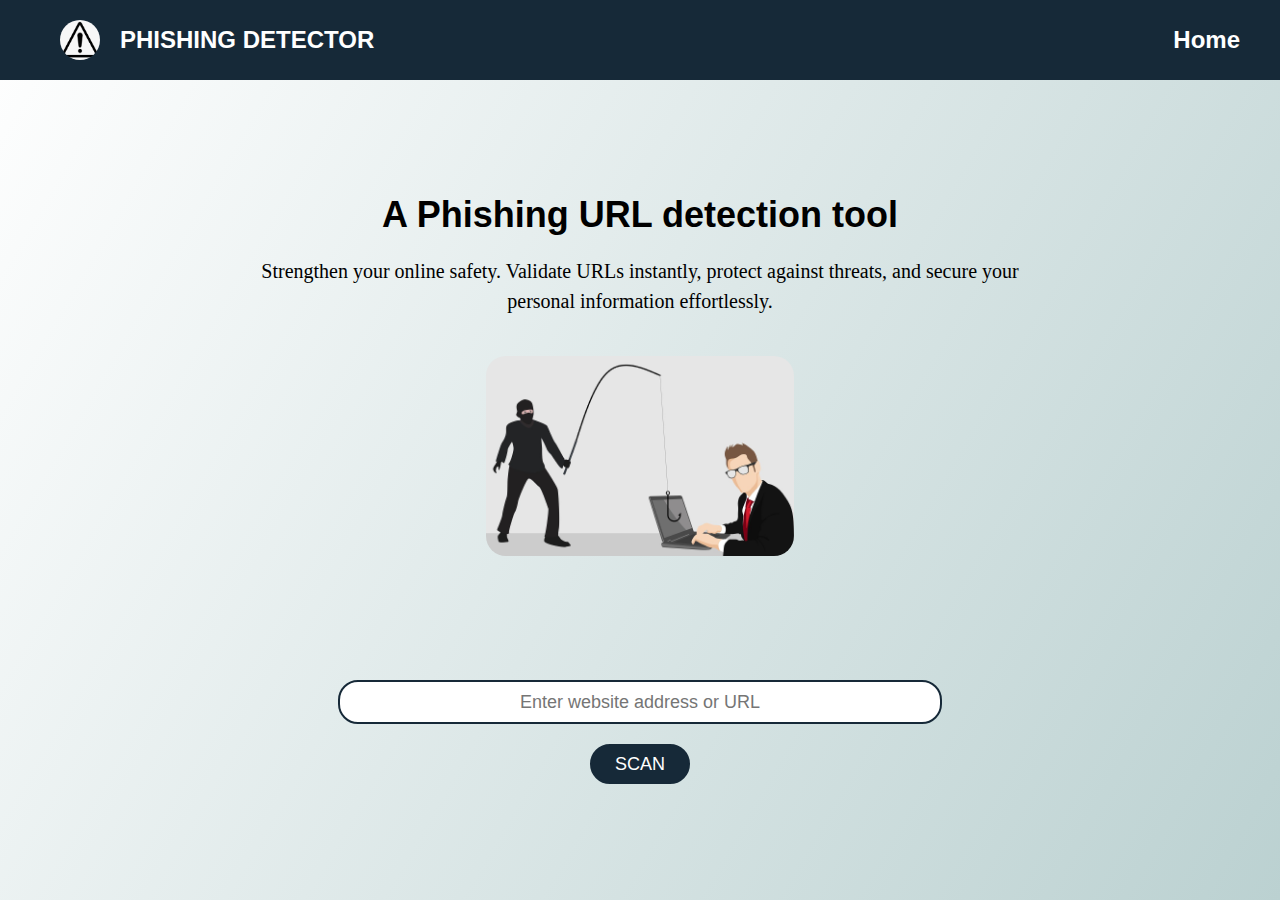
<file: Demo/webapp/templates/index.html>
<!DOCTYPE html>
<html lang="en">

<head>
  <meta charset="UTF-8" />
  <meta http-equiv="X-UA-Compatible" content="IE=edge" />
  <meta name="viewport" content="width=device-width, initial-scale=1.0" />
  <link href="../static/scripts/style2.css" rel="stylesheet" />
  <title>Phishing Detection</title>
  <script>
    function validateURL() {
      var input = document.getElementById("urlInput").value;
      var urlPattern = /^(?:(?:https?|ftp):\/\/)?(?:[\w-]+\.)+[a-z]{2,6}(?:\/[\w-.\/?%&=]*)?$/i;
      var validationMessage = document.getElementById("validationMessage");

      if (!urlPattern.test(input)) {
        validationMessage.innerText = "Please enter a valid URL!";
        return false;
      }
      validationMessage.innerText = "Scanning the URL";
      return true;
    }
  </script>
</head>

<body>
  <div class="navbar">
    <div class="brand">
      <img src="..\static\images\images.png" alt="Phishinator Logo" class="logo-img" />
      <a href="#" class="brand-name">PHISHING DETECTOR</a>
    </div>
    <div>
      <ul>
        <li><a href="http://127.0.0.1:8000/dashboard/">Home</a></li>
        </li>
      </ul>
    </div>
  </div>

  <div class="container">
    <h1>A Phishing URL detection tool</h1>
    <p class="section2">
      Strengthen your online safety. 
      Validate URLs instantly, protect against threats, and secure your personal information effortlessly.
    </p>
    <div class="img">
      <img src="../static/images/phishing.jpg"/>
    </div>
  </div>

  <div class="container">
    <div class="input">
      <form method="POST" action="/" onsubmit="return validateURL()">
        <input class="form-control" type="text" placeholder="Enter website address or URL" name="url" id = "urlInput" />
        <div class="form-group">
          <button type="submit">SCAN</button>
        </div>
        <br>
        <br>
        <span id="validationMessage" class="error-message"></span>
      </form>
    </div>
  </div>
</body>

</html>
</file>
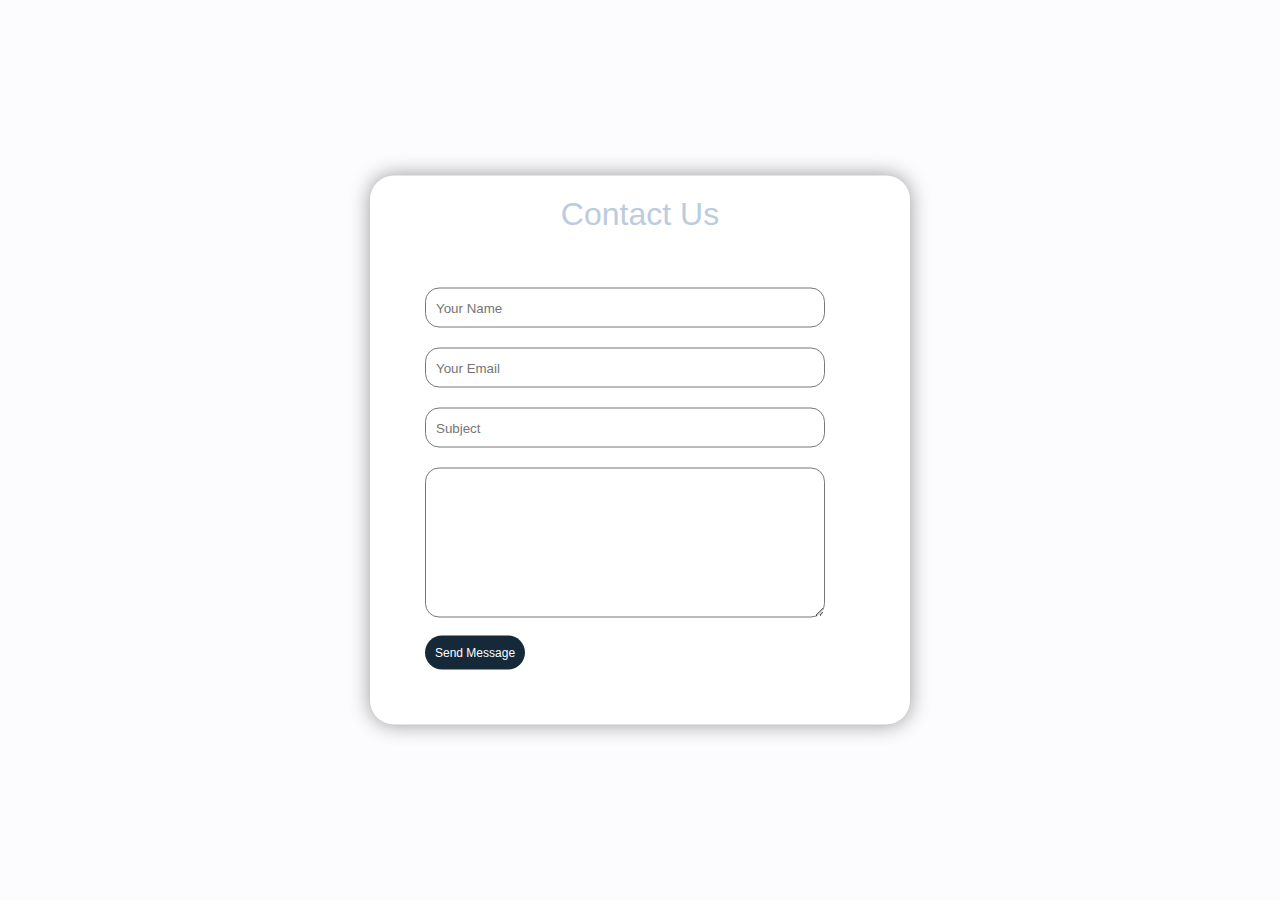
<file: templates/contact.html>
<html>
    <head>
        <title>
            Contact Form
        </title>
        <link rel="stylesheet" href="/static/contact.css">
    </head>
    <body>
        <div class="contact-box">
            <h1>Contact Us</h1>
            <form>
                
                <input type="text" class="input-field" placeholder="Your Name">
                <input type="email" class="input-field" placeholder="Your Email">
                <input type="text" class="input-field" placeholder="Subject">
                <textarea type="text" class="input-field textarea-field" placeholder="Your message">
                </textarea>
                <button type="button" class="btn">Send Message</button>
                </form>
        </div>
    </body>
</html>
</file>
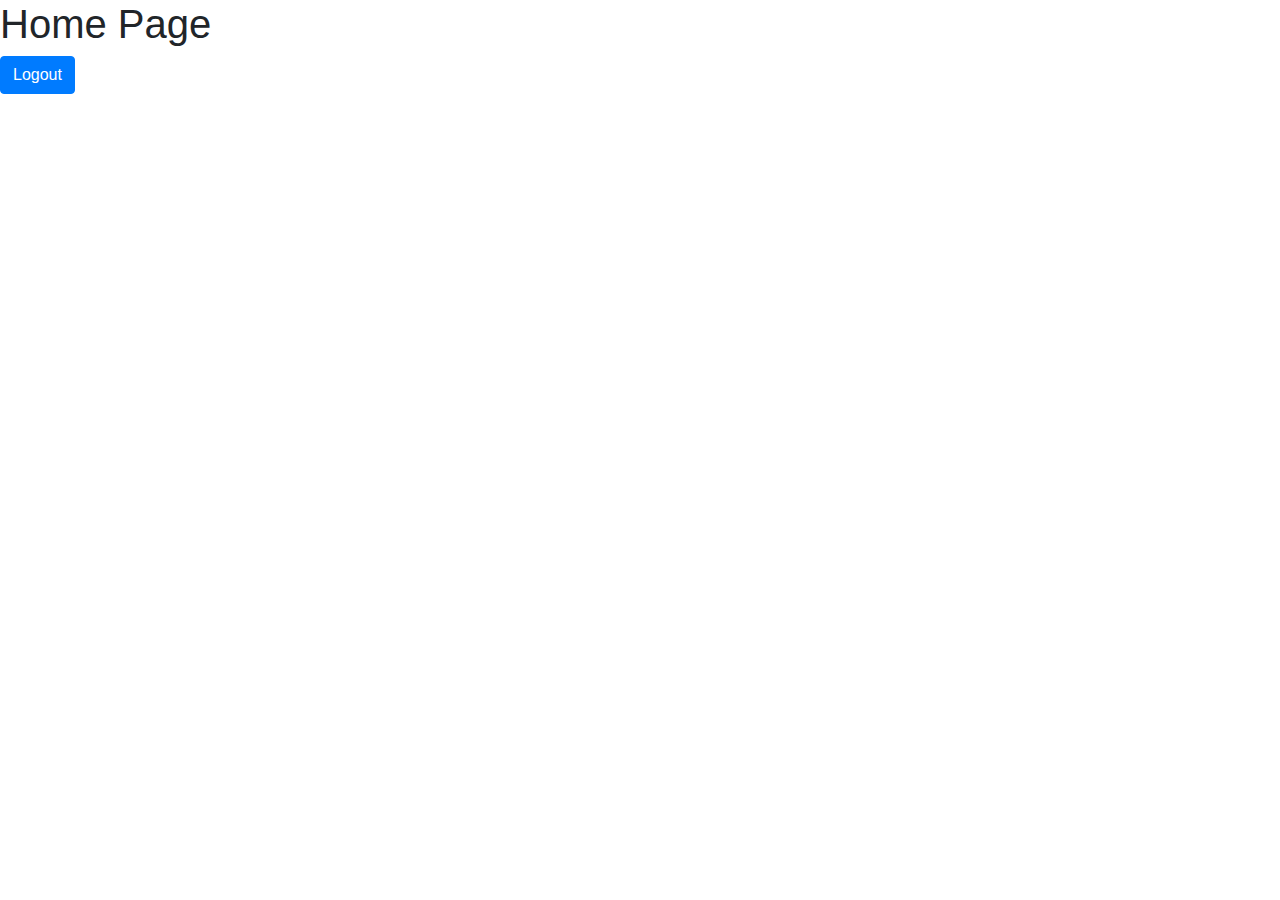
<file: templates/home.html>
<!doctype html>
<html lang="en">
  <head>
    <!-- Required meta tags -->
    <meta charset="utf-8">
    <meta name="viewport" content="width=device-width, initial-scale=1, shrink-to-fit=no">

    <!-- Bootstrap CSS -->
    <link rel="stylesheet" href="https://cdn.jsdelivr.net/npm/bootstrap@4.3.1/dist/css/bootstrap.min.css" integrity="sha384-ggOyR0iXCbMQv3Xipma34MD+dH/1fQ784/j6cY/iJTQUOhcWr7x9JvoRxT2MZw1T" crossorigin="anonymous">

    <title>Home Page</title>
  </head>
  <body>
    <h1>Home Page</h1>
    <a href="{% url 'logout' %}" class="btn btn-primary">Logout</a>

    <!-- Optional JavaScript -->
    <!-- jQuery first, then Popper.js, then Bootstrap JS -->
    <script src="https://code.jquery.com/jquery-3.3.1.slim.min.js" integrity="sha384-q8i/X+965DzO0rT7abK41JStQIAqVgRVzpbzo5smXKp4YfRvH+8abtTE1Pi6jizo" crossorigin="anonymous"></script>
    <script src="https://cdn.jsdelivr.net/npm/popper.js@1.14.7/dist/umd/popper.min.js" integrity="sha384-UO2eT0CpHqdSJQ6hJty5KVphtPhzWj9WO1clHTMGa3JDZwrnQq4sF86dIHNDz0W1" crossorigin="anonymous"></script>
    <script src="https://cdn.jsdelivr.net/npm/bootstrap@4.3.1/dist/js/bootstrap.min.js" integrity="sha384-JjSmVgyd0p3pXB1rRibZUAYoIIy6OrQ6VrjIEaFf/nJGzIxFDsf4x0xIM+B07jRM" crossorigin="anonymous"></script>
  </body>
</html>
</file>
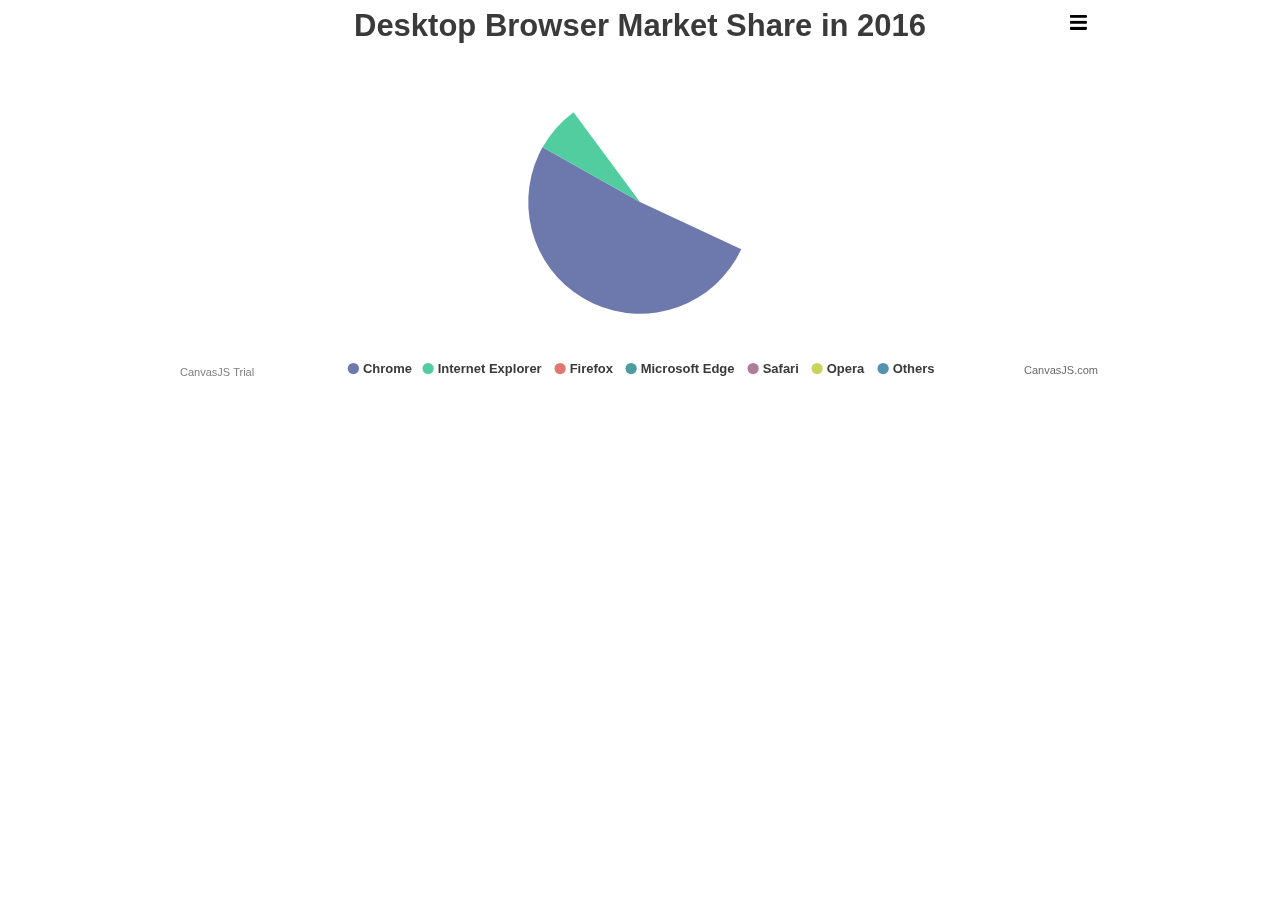
<file: static/canvasjs-3.7.5/examples/01-overview/animated-chart.html>
<!DOCTYPE HTML>
<html>
<head>
<meta charset="UTF-8">
<script>
window.onload = function() {

var chart = new CanvasJS.Chart("chartContainer", {
	theme: "light2", // "light1", "light2", "dark1", "dark2"
	exportEnabled: true,
	animationEnabled: true,
	title: {
		text: "Desktop Browser Market Share in 2016"
	},
	data: [{
		type: "pie",
		startAngle: 25,
		toolTipContent: "<b>{label}</b>: {y}%",
		showInLegend: "true",
		legendText: "{label}",
		indexLabelFontSize: 16,
		indexLabel: "{label} - {y}%",
		dataPoints: [
			{ y: 51.08, label: "Chrome" },
			{ y: 27.34, label: "Internet Explorer" },
			{ y: 10.62, label: "Firefox" },
			{ y: 5.02, label: "Microsoft Edge" },
			{ y: 4.07, label: "Safari" },
			{ y: 1.22, label: "Opera" },
			{ y: 0.44, label: "Others" }
		]
	}]
});
chart.render();

}
</script>
</head>
<body>
<div id="chartContainer" style="height: 370px; max-width: 920px; margin: 0px auto;"></div>
<script src="../../canvasjs.min.js"></script>
</body>
</html>
</file>
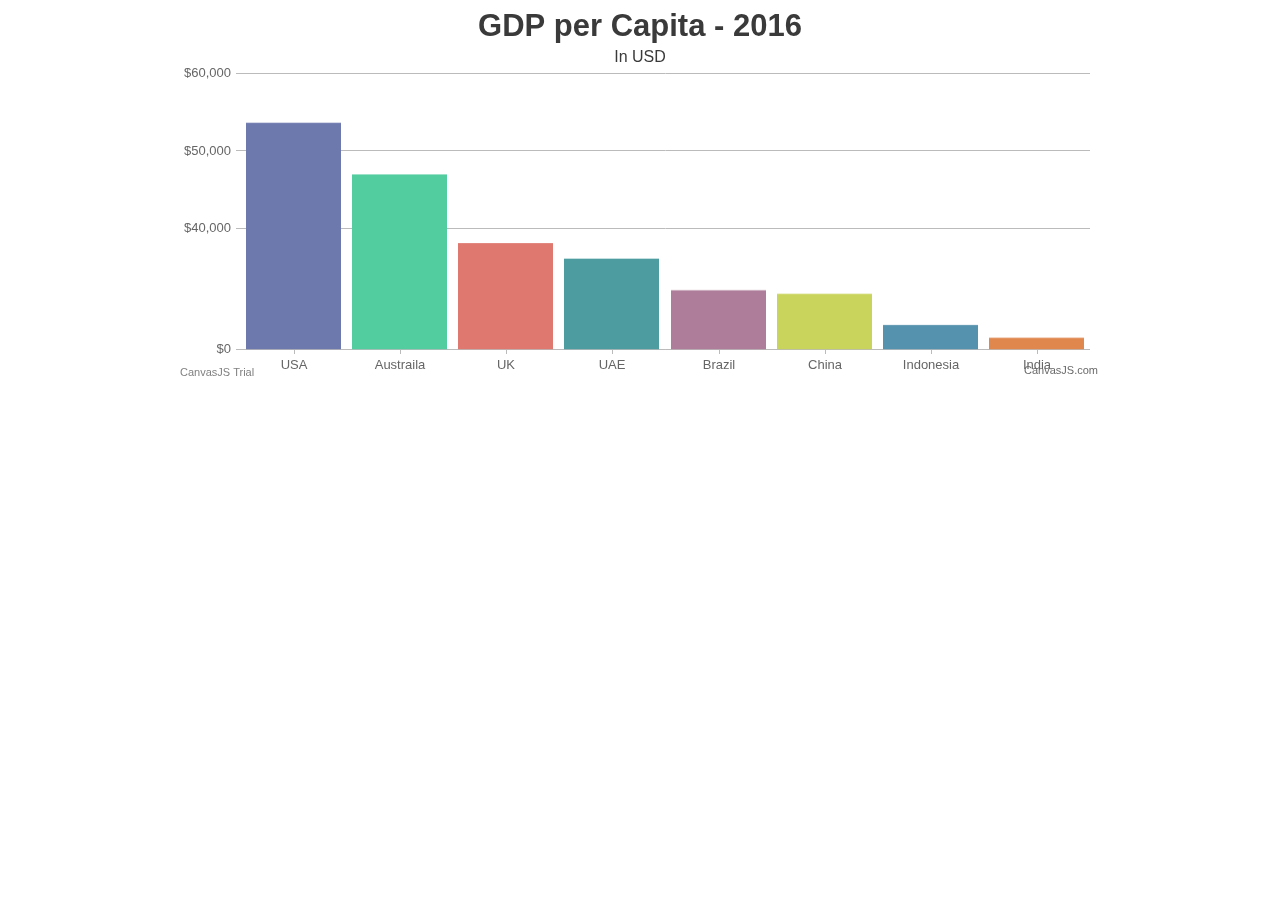
<file: static/canvasjs-3.7.5/examples/01-overview/chart-with-axis-scale-breaks.html>
<!DOCTYPE HTML>
<html>
<head>
<meta charset="UTF-8">
<script>
window.onload = function () {

var chart = new CanvasJS.Chart("chartContainer", {
	animationEnabled: true,
	theme: "light2", // "light1", "light2", "dark1", "dark2"
	title: {
		text: "GDP per Capita - 2016"
	},
	subtitles: [{
		text: "In USD",
		fontSize: 16
	}],
	axisY: {
		prefix: "$",
		scaleBreaks: {
			customBreaks: [{
				startValue: 10000,
				endValue: 35000
			}]
		}
	},
	data: [{
		type: "column",
		yValueFormatString: "$#,##0.00",
		dataPoints: [
			{ label: "USA", y: 57466.787 },
			{ label: "Austraila", y: 49927.82 },
			{ label: "UK", y: 39899.388 },
			{ label: "UAE", y: 37622.207 },
			{ label: "Brazil", y: 8649.948 },
			{ label: "China", y: 8123.181 },
			{ label: "Indonesia", y: 3570.295 },
			{ label: "India", y: 1709.387 }	
		]
	}]
});
chart.render();

}
</script>
</head>
<body>
<div id="chartContainer" style="height: 370px; max-width: 920px; margin: 0px auto;"></div>
<script src="../../canvasjs.min.js"></script>
</body>
</html>
</file>
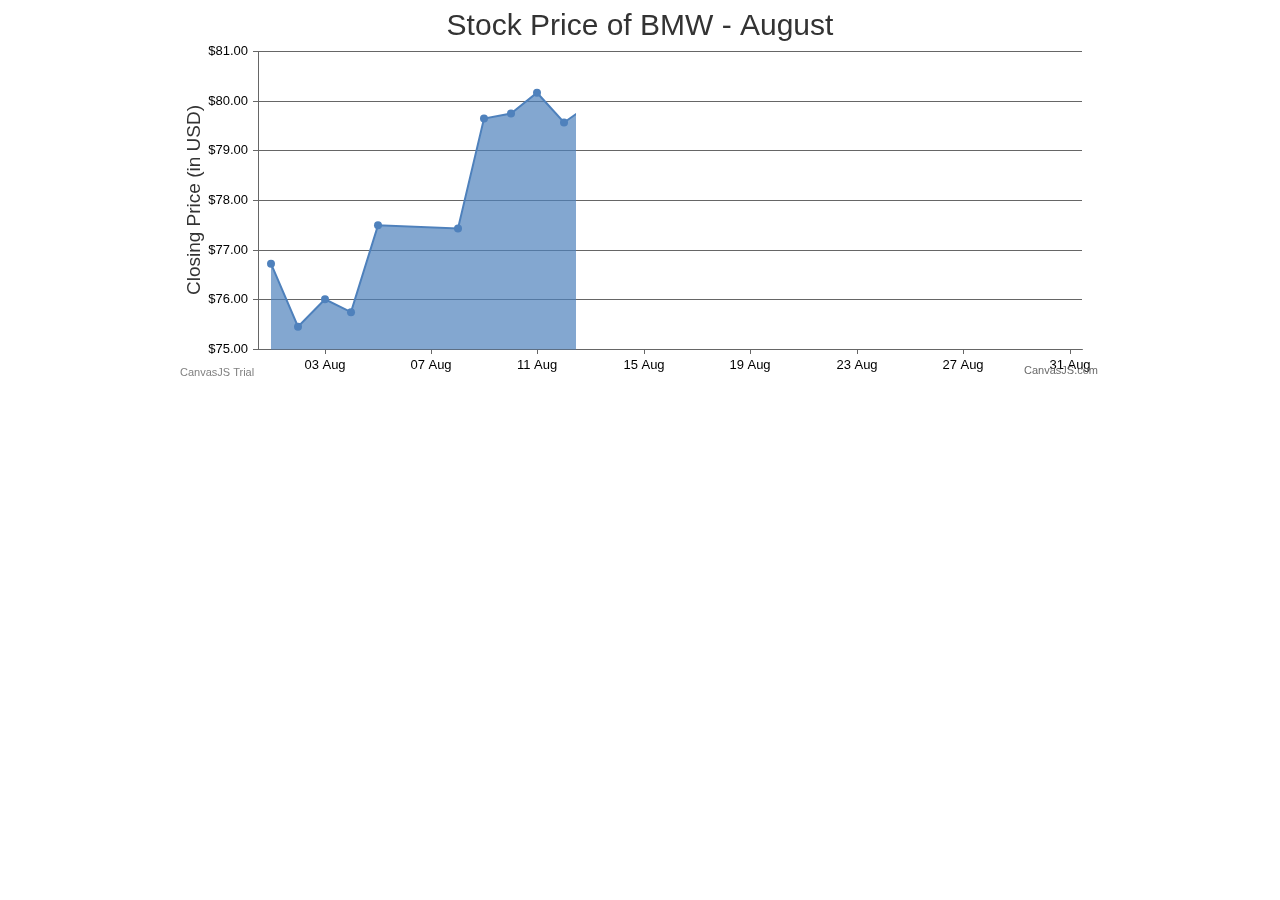
<file: static/canvasjs-3.7.5/examples/01-overview/chart-with-crosshair.html>
<!DOCTYPE HTML>
<html>
<head>  
<meta charset="UTF-8">
<script>
window.onload = function () {

var chart = new CanvasJS.Chart("chartContainer", {
	animationEnabled: true,
	title:{
		text: "Stock Price of BMW - August"
	},
	axisX:{
		valueFormatString: "DD MMM",
		crosshair: {
			enabled: true,
			snapToDataPoint: true
		}
	},
	axisY: {
		title: "Closing Price (in USD)",
		includeZero: false,
		valueFormatString: "$##0.00",
		crosshair: {
			enabled: true,
			snapToDataPoint: true,
			labelFormatter: function(e) {
				return "$" + CanvasJS.formatNumber(e.value, "##0.00");
			}
		}
	},
	data: [{
		type: "area",
		xValueFormatString: "DD MMM",
		yValueFormatString: "$##0.00",
		dataPoints: [
			{ x: new Date(2016, 07, 01), y: 76.727997 },
			{ x: new Date(2016, 07, 02), y: 75.459999 },
			{ x: new Date(2016, 07, 03), y: 76.011002 },
			{ x: new Date(2016, 07, 04), y: 75.751999 },
			{ x: new Date(2016, 07, 05), y: 77.500000 },
			{ x: new Date(2016, 07, 08), y: 77.436996 },
			{ x: new Date(2016, 07, 09), y: 79.650002 },
			{ x: new Date(2016, 07, 10), y: 79.750999 },
			{ x: new Date(2016, 07, 11), y: 80.169998 },
			{ x: new Date(2016, 07, 12), y: 79.570000 },
			{ x: new Date(2016, 07, 15), y: 80.699997 },
			{ x: new Date(2016, 07, 16), y: 79.686996 },
			{ x: new Date(2016, 07, 17), y: 78.996002 },
			{ x: new Date(2016, 07, 18), y: 78.899002 },
			{ x: new Date(2016, 07, 19), y: 77.127998 },
			{ x: new Date(2016, 07, 22), y: 76.759003 },
			{ x: new Date(2016, 07, 23), y: 77.480003 },
			{ x: new Date(2016, 07, 24), y: 77.623001 },
			{ x: new Date(2016, 07, 25), y: 76.408997 },
			{ x: new Date(2016, 07, 26), y: 76.041000 },
			{ x: new Date(2016, 07, 29), y: 76.778999 },
			{ x: new Date(2016, 07, 30), y: 78.654999 },
			{ x: new Date(2016, 07, 31), y: 77.667000 }
		]
	}]
});
chart.render();

}
</script>
</head>
<body>
<div id="chartContainer" style="height: 370px; max-width: 920px; margin: 0px auto;"></div>
<script src="../../canvasjs.min.js"></script>
</body>
</html>
</file>
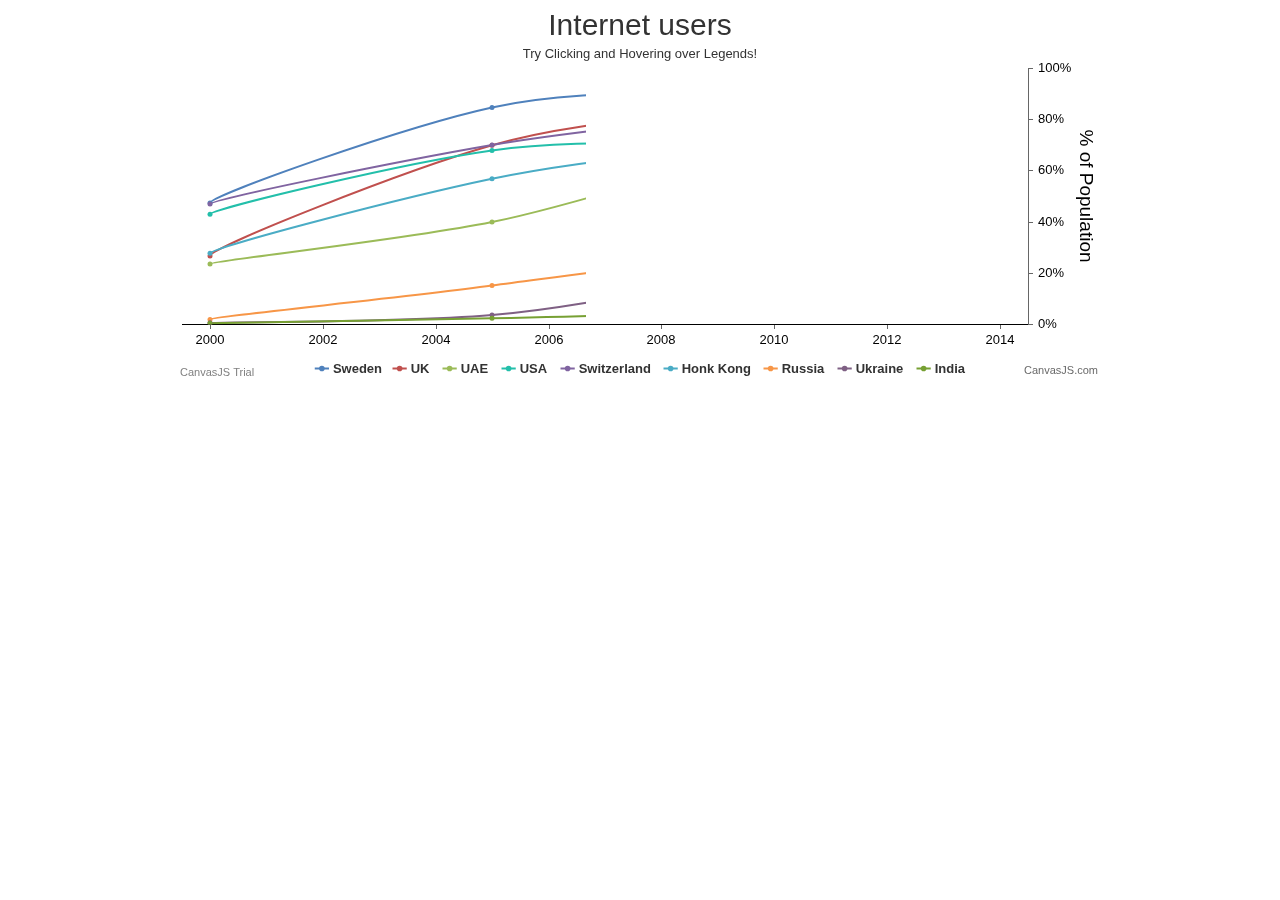
<file: static/canvasjs-3.7.5/examples/01-overview/chart-with-custom-legend-chart.html>
<!DOCTYPE HTML>
<html>
<head>
<meta charset="UTF-8">
<script>
window.onload = function () {
	
var chart = new CanvasJS.Chart("chartContainer", {
	//theme: "light2", // "light1", "light2", "dark1", "dark2"
	animationEnabled: true,
	title:{
		text: "Internet users"  
	},
	subtitles: [{
		text: "Try Clicking and Hovering over Legends!"
	}],
	axisX: {
		lineColor: "black",
		labelFontColor: "black"
	},
	axisY2: {
      	gridThickness: 0,
		title: "% of Population",
		suffix: "%",
		titleFontColor: "black",
		labelFontColor: "black"
	},
	legend: {
		cursor: "pointer",
		itemmouseover: function(e) {
			e.dataSeries.lineThickness = e.chart.data[e.dataSeriesIndex].lineThickness * 2;
			e.dataSeries.markerSize = e.chart.data[e.dataSeriesIndex].markerSize + 2;
			e.chart.render();
		},
		itemmouseout: function(e) {
			e.dataSeries.lineThickness = e.chart.data[e.dataSeriesIndex].lineThickness / 2;
			e.dataSeries.markerSize = e.chart.data[e.dataSeriesIndex].markerSize - 2;
			e.chart.render();
		},
		itemclick: function (e) {
			if (typeof (e.dataSeries.visible) === "undefined" || e.dataSeries.visible) {
				e.dataSeries.visible = false;
			} else {
				e.dataSeries.visible = true;
			}
			e.chart.render();
		}
	},
	toolTip: {
		shared: true
	},
	data: [{
		type: "spline",
		name: "Sweden",
		markerSize: 5,
      	axisYType: "secondary",
		xValueFormatString: "YYYY",
		yValueFormatString: "#,##0.0'%'",
		showInLegend: true,
		dataPoints: [
			{ x: new Date(2000, 00), y: 47.5 },
			{ x: new Date(2005, 00), y: 84.8 },
			{ x: new Date(2009, 00), y: 91 },
			{ x: new Date(2010, 00), y: 90 },
			{ x: new Date(2011, 00), y: 92.8 },
			{ x: new Date(2012, 00), y: 93.2 },
			{ x: new Date(2013, 00), y: 94.8 },
			{ x: new Date(2014, 00), y: 92.5 }
		]
	},
	{
		type: "spline",
		name: "UK",
		markerSize: 5,
		axisYType: "secondary",
		xValueFormatString: "YYYY",
		yValueFormatString: "#,##0.0'%'",
		showInLegend: true,
		dataPoints: [
			{ x: new Date(2000, 00), y: 26.8 },
			{ x: new Date(2005, 00), y: 70 },
			{ x: new Date(2009, 00), y: 83.6 },
			{ x: new Date(2010, 00), y: 85 },
			{ x: new Date(2011, 00), y: 85.4 },
			{ x: new Date(2012, 00), y: 87.5 },
			{ x: new Date(2013, 00), y: 89.8 },
			{ x: new Date(2014, 00), y: 91.6 }
		]
	},
	{
		type: "spline",
		name: "UAE",
		markerSize: 5,
		axisYType: "secondary",
		xValueFormatString: "YYYY",
		yValueFormatString: "#,##0.0'%'",
		showInLegend: true,
		dataPoints: [
			{ x: new Date(2000, 00), y: 23.6 },
			{ x: new Date(2005, 00), y: 40 },
			{ x: new Date(2009, 00), y: 64 },
			{ x: new Date(2010, 00), y: 68 },
			{ x: new Date(2011, 00), y: 78 },
			{ x: new Date(2012, 00), y: 85 },
			{ x: new Date(2013, 00), y: 86 },
			{ x: new Date(2014, 00), y: 90.4 }
		]
	},
	{
		type: "spline",
		showInLegend: true,
		name: "USA",
		markerSize: 5,
		axisYType: "secondary",
		yValueFormatString: "#,##0.0'%'",
		xValueFormatString: "YYYY",
		dataPoints: [
			{ x: new Date(2000, 00), y: 43.1 },
			{ x: new Date(2005, 00), y: 68 },
			{ x: new Date(2009, 00), y: 71 },
			{ x: new Date(2010, 00), y: 71.7 },
			{ x: new Date(2011, 00), y: 69.7 },
			{ x: new Date(2012, 00), y: 79.3 },
			{ x: new Date(2013, 00), y: 84.2 },
			{ x: new Date(2014, 00), y: 87 }
		]
	},
	{
		type: "spline",
		name: "Switzerland",
		markerSize: 5,
		axisYType: "secondary",
		xValueFormatString: "YYYY",
		yValueFormatString: "#,##0.0'%'",
		showInLegend: true,
		dataPoints: [
			{ x: new Date(2000, 00), y: 47.1 },
			{ x: new Date(2005, 00), y: 70.1 },
			{ x: new Date(2009, 00), y: 81.3 },
			{ x: new Date(2010, 00), y: 83.9 },
			{ x: new Date(2011, 00), y: 85.2 },
			{ x: new Date(2012, 00), y: 85.2 },
			{ x: new Date(2013, 00), y: 86.7 },
			{ x: new Date(2014, 00), y: 87 }
		]
	},
	{
		type: "spline",
		name: "Honk Kong",
		markerSize: 5,
		axisYType: "secondary",
		xValueFormatString: "YYYY",
		yValueFormatString: "#,##0.0'%'",
		showInLegend: true,
		dataPoints: [
			{ x: new Date(2000, 00), y: 27.8 },
			{ x: new Date(2005, 00), y: 56.9 },
			{ x: new Date(2009, 00), y: 69.4 },
			{ x: new Date(2010, 00), y: 72 },
			{ x: new Date(2011, 00), y: 72.2 },
			{ x: new Date(2012, 00), y: 72.9 },
			{ x: new Date(2013, 00), y: 74.2 },
			{ x: new Date(2014, 00), y: 74.6 }
		]
	},
	{
		type: "spline",
		name: "Russia",
		markerSize: 5,
		axisYType: "secondary",
		xValueFormatString: "YYYY",
		yValueFormatString: "#,##0.0'%'",
		showInLegend: true,
		dataPoints: [
			{ x: new Date(2000, 00), y: 2 },
			{ x: new Date(2005, 00), y: 15.2 },
			{ x: new Date(2009, 00), y: 29 },
			{ x: new Date(2010, 00), y: 43 },
			{ x: new Date(2011, 00), y: 49 },
			{ x: new Date(2012, 00), y: 63.8 },
			{ x: new Date(2013, 00), y: 61.4 },
			{ x: new Date(2014, 00), y: 70.5 }
		]
	},
	{
		type: "spline",
		name: "Ukraine",
		markerSize: 5,
		axisYType: "secondary",
		xValueFormatString: "YYYY",
		yValueFormatString: "#,##0.0'%'",
		showInLegend: true,
		dataPoints: [
			{ x: new Date(2000, 00), y: .7 },
			{ x: new Date(2005, 00), y: 3.7 },
			{ x: new Date(2009, 00), y: 17.9 },
			{ x: new Date(2010, 00), y: 23.3 },
			{ x: new Date(2011, 00), y: 28.7 },
			{ x: new Date(2012, 00), y: 35.3 },
			{ x: new Date(2013, 00), y: 41.8 },
			{ x: new Date(2014, 00), y: 43.4 }
		]
	},
	{
		type: "spline",
		name: "India",
		markerSize: 5,
		axisYType: "secondary",
		xValueFormatString: "YYYY",
		yValueFormatString: "#,##0.0'%'",
		showInLegend: true,
		dataPoints: [
			{ x: new Date(2000, 00), y: .5 },
			{ x: new Date(2005, 00), y: 2.4 },
			{ x: new Date(2009, 00), y: 5.1 },
			{ x: new Date(2010, 00), y: 7.5 },
			{ x: new Date(2011, 00), y: 10.1 },
			{ x: new Date(2012, 00), y: 12.6 },
			{ x: new Date(2013, 00), y: 15.1 },
			{ x: new Date(2014, 00), y: 18 }
		]
	}]
});
chart.render();

}
</script>
</head>
<body>
<div id="chartContainer" style="height: 370px; max-width: 920px; margin: 0px auto;"></div>
<script src="../../canvasjs.min.js"></script>
</body>
</html>
</file>
<file: Demo/webapp/static/scripts/style2.css>
* {
  margin: 0;
  padding: 0;
  font-family: "Ubuntu", sans-serif;
}

body {
  background: linear-gradient(120deg, #ffff, #bbd1d1);
  min-height: 100vh;
  background-repeat: no-repeat;
  background-size: cover;
  display: flex;
  flex-direction: column;
  justify-content: space-between;
  font-family: "Segoe UI";
}

.container {
  max-width: 800px;
  margin: 0 auto;
  padding: 40px;
  text-align: center;
  margin-bottom: 40px;
}

.navbar {
  background-color: #162938;
  padding-right: 40px;
  padding-left: 40px;
  display: flex;
  align-items: center;
  justify-content: space-between;
}

.navbar a {
  text-decoration: none;
  color: #fff;
  font-size: 24px;
  font-weight: bold;
}

ul {
  list-style: none;
  display: flex;
  align-items: center;
  justify-content: flex-end;
}

ul li {
  margin-left: 20px;
}

ul li a {
  text-decoration: none;
  color: #fff;
  font-size: 18px;
}

h1 {
  font-size: 36px;
  margin-bottom: 20px;
}

.section2 {
  font-family: "Segoe UI";
  margin-bottom: 40px;
  font-size: 20px;
  line-height: 1.5;
}

.img {
  display: flex;
  align-items: center;
  justify-content: center;
}

img {
  border-radius: 20px;
  height: 200px;
  margin-bottom: -70px;
}

.form-control {
  width: 600px;
  height: 40px;
  font-size: 18px;
  border: 2px solid #162938;
  text-align: center;
  border-radius: 20px;
  margin-bottom: 20px;
  align-content: center;
}

input[type="text"]:focus {
  outline: none;
  border-color: #bbd1d1;
}

button {
  width: 100px;
  height: 40px;
  font-size: 18px;
  background-color: #162938;
  border: 2px solid #162938;
  border-radius: 20px;
  color: #fff;
  cursor: pointer;
}

button:hover {
  background-color: #fff;
  border-color: #bbd1d1;
  color: black;
}

h2 {
  font-size: 24px;
  margin-bottom: 10px;
}

.section1 {
  margin: 0 100px 40px; /* Updated margins */
  font-size: 20px;
  line-height: 1.5;
  font-family: "Segoe UI";
}

.section1.small {
  font-family: "Segoe UI";
  margin: 0 100px 40px; /* Updated margins */
  font-size: 14px;
  line-height: 1.5;
}

.brand {
  text-transform: uppercase;
  color: #fff;
  align-self: center;
}

footer {
  background-color: #000;
  padding: 20px;
  color: #fff;
}

.container-fluid {
  max-width: 100%;
  margin: 0 auto;
  padding: 40px;
  text-align: center;
  margin-bottom: 40px;
}

.container-fluid img {
  border-radius: 20px; /* Adjust the border-radius as desired */
  width: 60%; /* Adjust the width to make the image larger */
  height: auto; /* Maintain aspect ratio */
  margin-bottom: 40px;
}

.container-fluid .section2 {
  font-family: "Segoe UI";
  margin: 0 80px 40px; /* Updated margins */
  font-size: 18px;
  line-height: 1.5;
  text-align: left;
}

hr {
  border: none;
  height: 2px;
  background-color: #4a4545;
  margin: 40px 30px;
}

.error-message {
  color: red;
  font-weight: bold;
}

.dropdown {
  position: relative;
}

.dropdown-content {
  display: none;
  position: absolute;
  background-color: #f9f9f9;
  min-width: 160px;
  box-shadow: 0px 8px 16px 0px rgba(0, 0, 0, 0.2);
  z-index: 1;
}

.dropdown-content a {
  color: black;
  padding: 10px 10px;
  text-decoration: none;
  display: block;
  font-size: medium;
}

.dropdown-content a:hover {
  background-color: #e3ff42;
}

.dropdown:hover .dropdown-content {
  display: block;
}

.brand {
  display: flex;
  align-items: center;
}

.logo-img {
  width: 40px; /* Adjust the width as per your image dimensions */
  height: 40px; /* Adjust the height as per your image dimensions */
  margin: 20px 20px 20px;
}

.brand-name {
  text-decoration: none;
  color: #fff;
  font-size: 24px;
  font-weight: bold;
  display: flex;
  align-items: center;
}
/* second page */
.container-second1 {
  max-width: 1000px;
  margin: 0 auto;
  padding: 40px;
  text-align: center;
  margin-bottom: 40px;
}
.container-fluid2 {
  display: flex;
  justify-content: space-around;
  margin-top: 40px;
}
.left-container {
  flex: 0 0 35%;
  background-color: #ffa2a2;
  padding: 20px;
  border-radius: 10px;
  box-shadow: 0 2px 4px rgba(0, 0, 0, 0.2);
  margin: 20px 20px 20px;
}
.right-container {
  background-color: #ffa2a2;
  padding: 20px;
  border-radius: 10px;
  box-shadow: 0 2px 4px rgba(0, 0, 0, 0.2);
  margin: 20px 20px;
  align-content: center;
}
.sample-paragraph {
  font-family: "Segoe UI";
  margin-bottom: 20px;
  font-size: 16px;
  line-height: 1.5;
}

@media (max-width: 768px) {
  /* Styles for devices with maximum width of 768px */

  .navbar .brand,
  .navbar ul {
    margin-bottom: 10px;
  }

  .navbar .brand {
    display: flex;
    align-items: center;
  }

  .navbar .brand-name {
    margin-left: 10px;
  }

  .navbar .dropdown {
    display: block;
  }

  .navbar .dropdown-content a {
    display: block;
    margin-top: 5px;
  }
}

/* Additional styles for better mobile experience */
@media (max-width: 480px) {
  /* Styles for devices with maximum width of 480px */
  .navbar {
    padding-left: 0%;
    padding-right: 10px;
  }
  .navbar a {
    font-size: 14px;
  }
  a .dropbtn {
    font-size: 12px;
  }
  ul li {
    margin-left: 5px;
  }
  .logo-img {
    width: 30px;
    height: 30px;
    margin: 20px 0px 20px 10px;
  }
  .brand-name {
    margin-right: 10px;
  }
  h1 {
    font-size: 24px;
  }
  .section2 {
    font-size: 18px;
  }
  .form-control {
    width: 300px;
    height: 40px;
    font-size: 14px;
  }
  button {
    width: 80px;
    height: 30px;
    font-size: 16px;
  }
  img {
    height: 200px;
  }
  .section1 {
    margin: 0 10px 0px;
    font-size: 14px;
  }
  .container-fluid .section2 {
    margin: 0%;
    margin-bottom: 30px;
    font-size: 16px;
  }
  .container-fluid img {
    margin-bottom: 0;
  }
  .container-fluid2 {
    display: block;
  }
}
</file>
<file: static/contact.css>
*
{
    margin:0;
    padding:0;
}
body
{
    background-color: #fcfcff;
    font-family: sans-serif;
}
.contact-box
{
    width: 500px;
    background-color: #fff;
    box-shadow: 0 0 20px 0 #999;
    top: 50%;
    left: 50%;
    transform: translate(-50%,-50%);
    position: absolute;
    padding: 20px;
    border-radius: 24px;

}
.contact-box h1
{
    margin-top: 0;
    font-weight: 200;
    text-align: center;
    color: #bccbde;
}
form
{
    margin: 35px;

}
.input-field
{
    width: 400px;
    height: 40px;
    margin-top: 20px;
    padding-left: 10px;
    border: 1px solid #777;
    border-radius: 14px;
    outline: none;
}
.textarea-field
{
    height: 150px;
    padding-top: 10px;
}
.btn
{
    border-radius: 20px;
    color: #fff;
    margin-top: 18px;
    padding: 10px;
    background-color: #162938;
    font-size: 12px;
    border: none;
    cursor: pointer;
}
</file>
